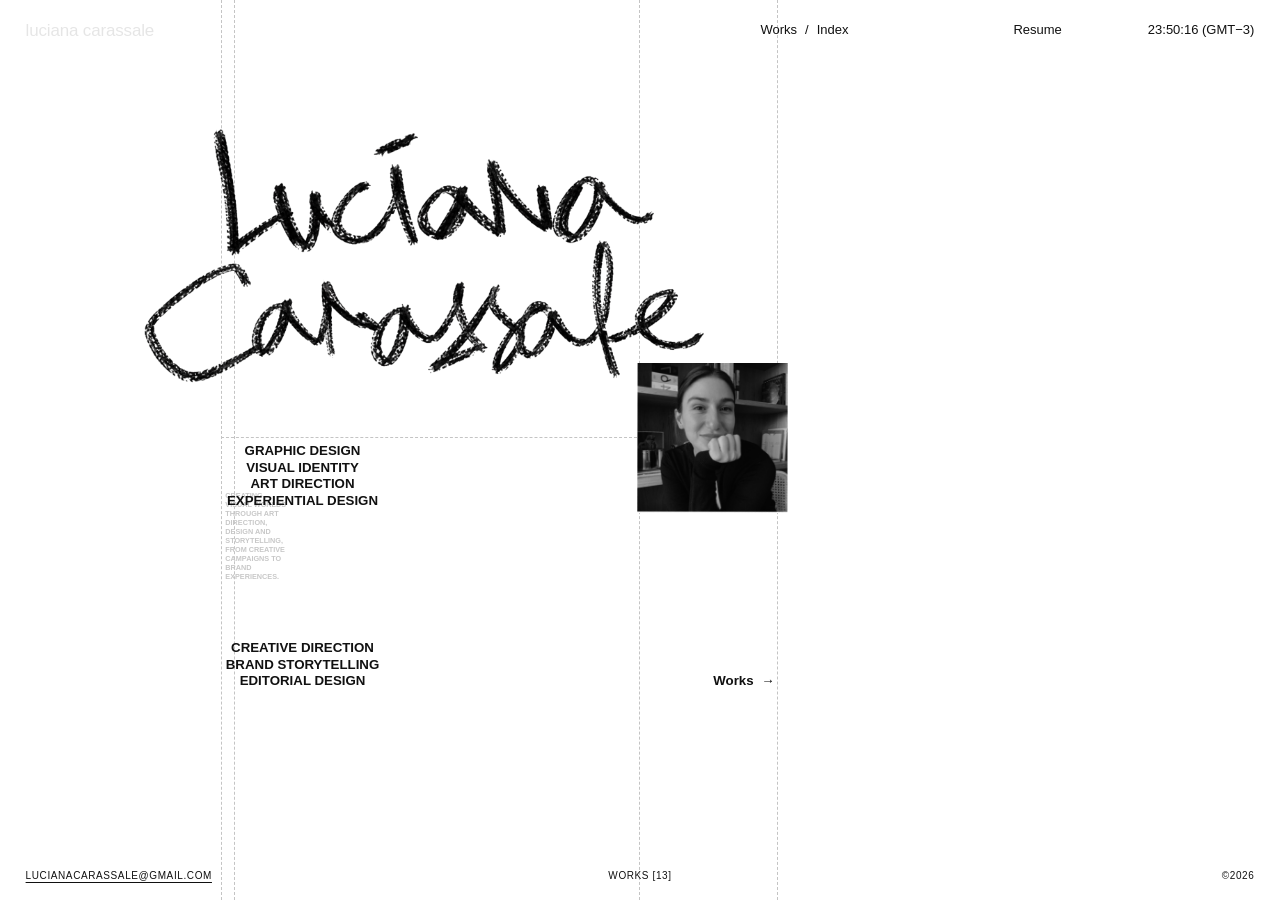
<file: index.html>
<!doctype html>
<html lang="en">
<head>
  <meta charset="utf-8">
  <meta name="viewport" content="width=device-width, initial-scale=1">
  <title>Luciana Carassale</title>
  <meta name="description" content="Luciana Carassale is a Graphic Designer, Art Director and Creative Director based in Buenos Aires.">
  <meta property="og:title" content="Luciana Carassale">
  <meta property="og:description" content="Graphic Designer, Art Director and Creative Director based in Buenos Aires.">
  <meta property="og:image" content="https://luuuulu.com/images/luciana-portrait.jpg">
  <meta property="og:url" content="https://luuuulu.com/">
  <meta name="theme-color" content="#FFFFFF">
  <link rel="icon" type="image/png" sizes="32x32" href="images/icon/icon-32.png">
  <link rel="icon" type="image/png" sizes="512x512" href="images/icon/icon-512.png">
  <link rel="apple-touch-icon" href="images/icon/icon-180.png">
  <link rel="stylesheet" href="css/style.css">
</head>
<body class="page-intro">

  <header class="site-head">
    <a class="logo" href="index.html">luciana carassale</a>
    <nav class="site-nav" aria-label="Main">
      <a href="works.html#works">Works</a>
      <span aria-hidden="true">/</span>
      <a href="works.html#index">Index</a>
    </nav>
    <div class="head-right">
      <a href="works.html#cv">Resume</a>
      <span class="clock" data-clock></span>
    </div>
  </header>

  <!-- Líneas punteadas del diseño -->
  <div class="home-lines" aria-hidden="true">
    <span class="hl-v hl-1"></span><span class="hl-v hl-2"></span><span class="hl-v hl-3"></span><span class="hl-v hl-4"></span>
    <span class="hl-h"></span>
  </div>

  <main class="home">
    <h1 class="sr-only">Luciana Carassale — Graphic Designer, Art Director and Creative Director, Buenos Aires</h1>

    <div class="home-comp">
      <div class="home-sig">
        <img class="home-sig-img" src="images/firma.png" alt="Luciana Carassale" width="1756" height="896">
      </div>

      <img class="home-photo" src="images/luciana-portrait.jpg" alt="Portrait of Luciana Carassale" width="660" height="662">

      <ul class="home-services home-services--a">
        <li>Graphic Design</li>
        <li>Visual Identity</li>
        <li>Art Direction</li>
        <li>Experiential Design</li>
      </ul>

      <p class="home-note">Creating visual worlds through art direction, design and storytelling, from creative campaigns to brand experiences.</p>

      <ul class="home-services home-services--b">
        <li>Creative Direction</li>
        <li>Brand Storytelling</li>
        <li>Editorial Design</li>
      </ul>

      <a class="home-works" href="works.html#works">Works <span aria-hidden="true">→</span></a>
    </div>
  </main>

  <footer class="site-foot">
    <a class="mail" data-mail></a>
    <span data-count></span>
    <span data-year></span>
  </footer>

  <script src="js/media.js"></script>
  <script src="js/data.js"></script>
  <script src="js/common.js"></script>
  <script>
    /* Inicio: un clic en cualquier parte de la composición lleva a Works
       (el menú de arriba y el email del pie siguen funcionando aparte) */
    document.querySelector('main.home').addEventListener('click', function (e) {
      if (e.target.closest('a')) return;
      location.href = 'works.html#works';
    });

    /* Adaptación del inicio (según tus 3 pantallas de referencia):
       - pantalla apaisada (ancho ≥ 1.5 × alto): queda como el diseño, a la izquierda
       - pantalla cuadrada o vertical (ancho ≤ 1.1 × alto): la composición se agranda y se centra
       - en el medio, pasa de una a otra de a poco */
    (function () {
      var body = document.body;
      /* Caja de la composición en el diseño (en unidades): x 5.36 → 58.07, y 6.51 → 52.8 */
      var X0 = 5.36, BW = 52.71, Y0 = 6.51, BH = 46.3;
      function fit() {
        var W = window.innerWidth, H = window.innerHeight;
        if (W <= 760) { body.style.removeProperty('--u'); body.style.removeProperty('--dx'); body.style.removeProperty('--dy'); return; }
        var t = Math.min(1, Math.max(0, (1.5 - W / H) / (1.5 - 1.1)));
        /* Que entre a lo alto sin scroll: la composición termina en 52.8 unidades y
           abajo queda el pie de página (unos 60 px) */
        var uDesign = Math.min(W / 100, (H - 64) / (Y0 + BH));
        var uCentered = Math.min(0.86 * W / BW, 0.7 * (H - 60) / BH);
        var u = uDesign + t * (uCentered - uDesign);
        var left = (1 - t) * X0 * u + t * (W - BW * u) / 2;
        var top = (1 - t) * Y0 * u + t * Math.max(70, (H - BH * u) / 2);
        body.style.setProperty('--u', u + 'px');
        body.style.setProperty('--dx', (left - X0 * u) + 'px');
        body.style.setProperty('--dy', (top - Y0 * u) + 'px');
      }
      fit();
      window.addEventListener('resize', fit);
    })();
  </script>
</body>
</html>
</file>
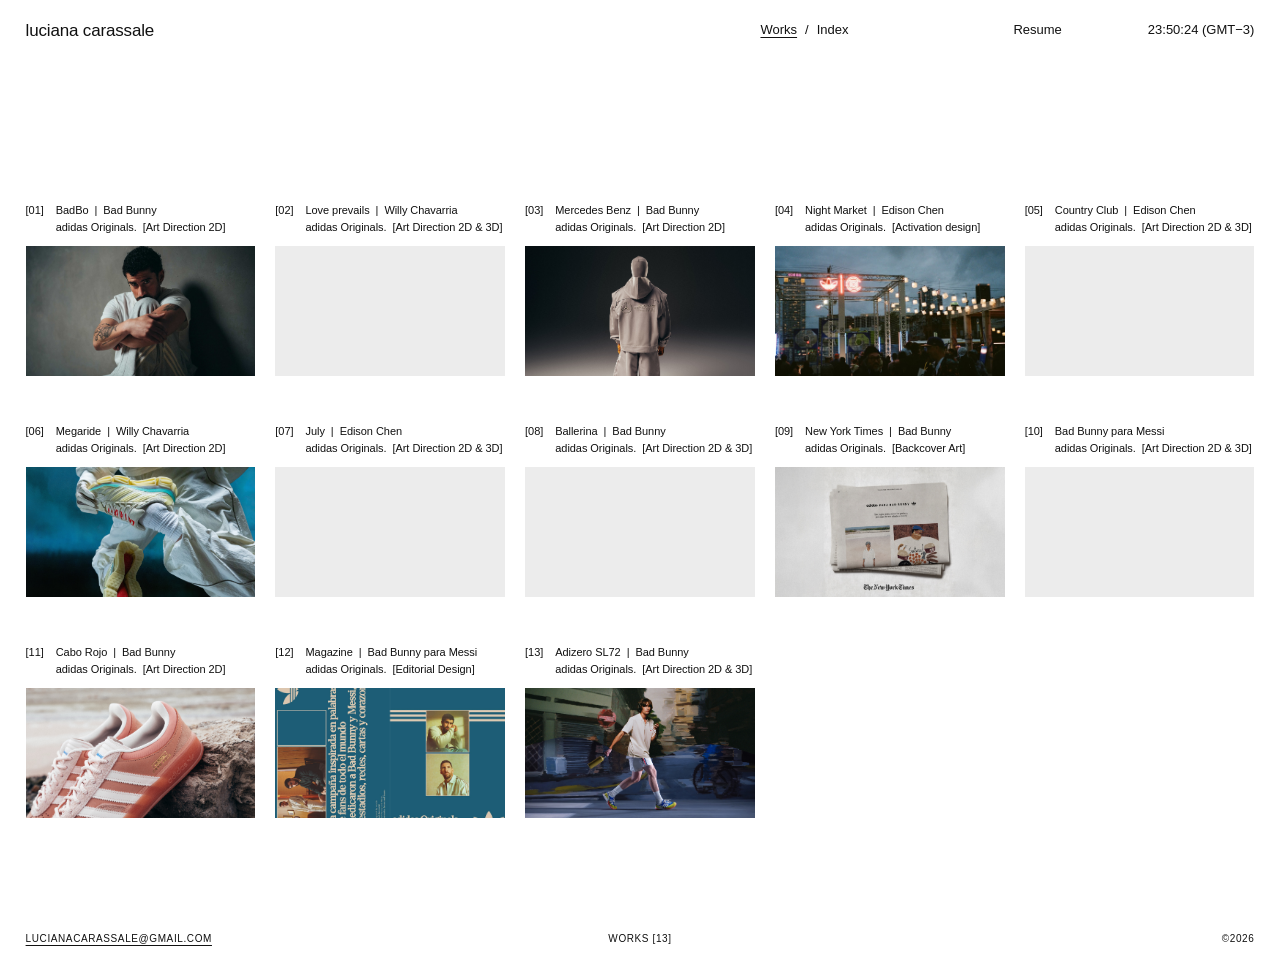
<file: works.html>
<!doctype html>
<html lang="en">
<head>
  <meta charset="utf-8">
  <meta name="viewport" content="width=device-width, initial-scale=1">
  <title>Works — Luciana Carassale</title>
  <meta name="description" content="Selected works by Luciana Carassale: art direction and graphic design for adidas Originals partnerships with Bad Bunny, Willy Chavarria and Edison Chen.">
  <meta name="theme-color" content="#FFFFFF">
  <link rel="icon" type="image/png" sizes="32x32" href="images/icon/icon-32.png">
  <link rel="icon" type="image/png" sizes="512x512" href="images/icon/icon-512.png">
  <link rel="apple-touch-icon" href="images/icon/icon-180.png">
  <link rel="stylesheet" href="css/style.css">
</head>
<body class="page-works">

  <div class="hover-bg" aria-hidden="true"><span class="ph-label"></span></div>

  <header class="site-head">
    <a class="logo" href="index.html">luciana carassale</a>
    <nav class="site-nav" aria-label="Main">
      <a href="#works" data-view-link="works">Works</a>
      <span aria-hidden="true">/</span>
      <a href="#index" data-view-link="index">Index</a>
    </nav>
    <div class="head-right">
      <a href="#cv" data-view-link="cv">Resume</a>
      <span class="clock" data-clock></span>
    </div>
  </header>

  <main class="works-main">
    <h1 class="sr-only">Luciana Carassale — Selected works</h1>

    <div class="view grid-works" aria-label="Works and index"></div>

    <section class="view view-cv" aria-label="CV">
      <div class="cv-bio">
        <p>Graphic Designer, Art Director and Creative Director based in Buenos Aires, working worldwide.</p>
        <p>Exploring the intersection of ideas, spaces and imagery to build distinct visual worlds where concept and experience come together.</p>
        <p>From photographic and audiovisual productions to creative campaigns, product launches and brand experiences, each project becomes an opportunity to experiment, explore new perspectives and translate ideas into unexpected forms.</p>
      </div>
      <div class="cv-contact">
        <h2 class="cv-k">Get in touch</h2>
        <a class="cv-mail" data-mail></a>
      </div>
      <div class="cv-services">
        <h2 class="cv-k">Services</h2>
        <ul>
          <li>Graphic Design</li>
          <li>Visual Identity</li>
          <li>Art Direction</li>
          <li>Experiential Design</li>
          <li>Creative Direction</li>
          <li>Brand Storytelling</li>
          <li>Editorial Design</li>
        </ul>
      </div>
      <div class="cv-links">
        <a class="cv-k cv-link" data-linkedin target="_blank" rel="noopener">LinkedIn</a>
        <a class="cv-k cv-link cv-download" data-cv-file download>Download Resume</a>
      </div>
    </section>
  </main>

  <footer class="site-foot">
    <a class="mail" data-mail></a>
    <span data-count></span>
    <span data-year></span>
  </footer>

  <script src="js/media.js"></script>
  <script src="js/data.js"></script>
  <script src="js/common.js"></script>
  <script src="js/works.js"></script>
</body>
</html>
</file>
<file: css/style.css>
/* =========================================================
   Luciana Carassale — Portfolio
   ========================================================= */

:root {
  --ink: #111111;
  --paper: #FFFFFF;
  --muted: #6B6B6B;
  --pad: clamp(16px, 2vw, 30px);
  --font: 'Helvetica Neue', Helvetica, Arial, sans-serif;
}

*, *::before, *::after { box-sizing: border-box; }

html, body { margin: 0; background: var(--paper); }

body {
  font-family: var(--font);
  font-size: 13px;
  line-height: 1.3;
  color: var(--ink);
  -webkit-font-smoothing: antialiased;
  text-rendering: optimizeLegibility;
  transition: color 200ms ease;
}

a { color: inherit; text-decoration: none; }
a:hover { opacity: 0.6; }
button { font: inherit; color: inherit; background: none; border: 0; padding: 0; cursor: pointer; }
img, video { display: block; max-width: 100%; }
/* Que las fotos y videos no se puedan arrastrar, seleccionar ni guardar con el menú del celular */
img, video { -webkit-user-drag: none; user-select: none; -webkit-user-select: none; -webkit-touch-callout: none; }

.sr-only {
  position: absolute; width: 1px; height: 1px; overflow: hidden;
  clip: rect(0 0 0 0); white-space: nowrap;
}

/* ---------- Header (igual en todas las páginas) ---------- */

.site-head {
  position: relative;
  z-index: 3;
  display: grid;
  grid-template-columns: minmax(0, 3fr) minmax(0, 1fr) minmax(0, 1fr);
  column-gap: 12px;
  align-items: start;
  padding: 18px var(--pad);
}
.site-head .logo { font-size: 17px; letter-spacing: -0.01em; padding: 2px 0; justify-self: start; }
.site-nav { display: flex; align-items: center; gap: 8px; font-weight: 500; }
.site-nav a, .head-right a { padding: 4px 0; }
.head-right { display: flex; flex-wrap: wrap; justify-content: space-between; gap: 8px 16px; font-weight: 500; }
.clock { padding: 4px 0; font-variant-numeric: tabular-nums; white-space: nowrap; }
.is-active { text-decoration: underline; text-underline-offset: 3px; }

/* Botón de sonido de los videos de cada proyecto */
.sound-btn {
  position: absolute; left: 14px; bottom: 12px; z-index: 1;
  padding: 6px 0; color: #FFFFFF; mix-blend-mode: difference;
  font-size: 11px; letter-spacing: 0.06em; text-transform: uppercase;
  text-decoration: underline; text-underline-offset: 3px;
}
.sound-btn:hover { opacity: 0.6; }

/* Aviso "Email copied" */
.copied-tip { position: fixed; z-index: 10; padding: 4px 8px; background: #111111; color: #FFFFFF; font-size: 11px; letter-spacing: 0.02em; pointer-events: none; transition: opacity 300ms ease; }
.copied-tip.is-out { opacity: 0; }

/* ---------- Footer ---------- */

.site-foot {
  position: relative;
  z-index: 1;
  display: grid;
  grid-template-columns: repeat(3, minmax(0, 1fr));
  gap: 8px 24px;
  padding: 18px var(--pad);
  font-size: 10px;
  letter-spacing: 0.06em;
  text-transform: uppercase;
}
.site-foot > :nth-child(1) { justify-self: start; }
.site-foot > :nth-child(2) { justify-self: center; }
.site-foot > :nth-child(3) { justify-self: end; }
.site-foot .mail { text-decoration: underline; text-underline-offset: 3px; }

/* ---------- Etiqueta de proyecto: 2 renglones ---------- */

.label {
  display: grid;
  grid-template-columns: auto minmax(0, 1fr);
  column-gap: 12px;
  row-gap: 3px;
  letter-spacing: -0.005em;
  transition: color 200ms ease;
}
.label .n, .label .t { font-weight: 500; }
.label .t, .label .m { white-space: pre; overflow: hidden; text-overflow: ellipsis; }
.label .m { grid-column: 2; }

/* ---------- Placeholders (mientras no haya imagen) ---------- */

.media { position: relative; overflow: hidden; background-color: #ECECEC; }
/* Los GIF pueden tener partes transparentes: sin el gris de carga detrás */
.media:has(> img[src$=".gif"]) { background-color: transparent; }
.media > img, .media > video { width: 100%; height: 100%; object-fit: cover; }
.ph-label {
  position: absolute; left: 12px; bottom: 10px;
  font-size: 10px; letter-spacing: 0.06em; text-transform: uppercase;
  color: rgba(255, 255, 255, 0.6);
  pointer-events: none;
}

/* =========================================================
   INICIO
   ========================================================= */

.page-intro { min-height: 100vh; display: flex; flex-direction: column; position: relative; overflow-x: clip; }
html:has(body.page-intro) { overflow-x: hidden; } /* al centrar la composición no aparece scroll de costado */
.page-intro .site-head { position: absolute; top: 0; left: 0; right: 0; }
.page-intro .home { flex: 1 1 auto; cursor: pointer; }
/* En computadora el inicio mide exactamente la pantalla: sin scroll */
@media (min-width: 761px) {
  .page-intro { height: 100svh; min-height: 0; overflow: hidden; }
  .page-intro .home { min-height: 0; }
  .page-intro .home-comp { height: 100%; }
}
/* El nombre de arriba a la izquierda, casi transparente en el inicio */
.page-intro .site-head .logo, .page-intro .site-head .logo:hover { opacity: 0.1; }

/* Composición del inicio. Las medidas salen del diseño (pantalla de 1920 px) en "unidades"
   (--u = 1vw en el diseño). En pantallas cuadradas o verticales un script agranda --u y
   corre todo con --dx / --dy para que quede centrado. */
.page-intro { --u: 1vw; --dx: 0px; --dy: 0px; }
.home-comp { position: relative; height: max(100svh - 60px, calc(54 * var(--u) + var(--dy))); }
.home-comp > * { position: absolute; margin: 0; }
.home-sig { left: calc(5.36 * var(--u) + var(--dx)); top: calc(6.51 * var(--u) + var(--dy)); width: calc(47.8 * var(--u)); pointer-events: none; }
.home-sig-img { width: 100%; height: auto; }
.home-photo { left: calc(46.3 * var(--u) + var(--dx)); top: calc(27.29 * var(--u) + var(--dy)); width: calc(11.77 * var(--u)); height: auto; aspect-ratio: 1 / 1; object-fit: cover; filter: grayscale(1); z-index: 2; }
.home-services { list-style: none; padding: 0; z-index: 2; left: calc(20.1 * var(--u) + var(--dx)); transform: translateX(-50%); text-align: center; text-transform: uppercase; font-weight: 600; font-size: max(10px, calc(1.04 * var(--u))); line-height: 1.25; white-space: nowrap; }
.home-services--a { top: calc(33.6 * var(--u) + var(--dy)); }
.home-services--b { top: calc(49 * var(--u) + var(--dy)); }
.home-note { left: calc(14.06 * var(--u) + var(--dx)); top: calc(37.3 * var(--u) + var(--dy)); width: max(56px, calc(4.95 * var(--u))); z-index: 1; font-size: max(6px, calc(0.57 * var(--u))); line-height: 1.25; font-weight: 600; text-transform: uppercase; color: #C8C8C8; }
/* Líneas punteadas (posiciones del diseño) */
.home-lines { position: absolute; inset: 0; pointer-events: none; overflow: hidden; }
.hl-v { position: absolute; top: 0; bottom: 0; border-left: 1px dashed #C4C4C4; }
.hl-1 { left: calc(13.7 * var(--u) + var(--dx)); }
.hl-2 { left: calc(14.74 * var(--u) + var(--dx)); }
.hl-3 { left: calc(46.4 * var(--u) + var(--dx)); }
.hl-4 { left: calc(57.19 * var(--u) + var(--dx)); }
.hl-h { position: absolute; top: calc(33.12 * var(--u) + var(--dy)); left: calc(13.7 * var(--u) + var(--dx)); width: calc(32.6 * var(--u)); border-top: 1px dashed #C4C4C4; }
.home-works { left: calc(52.24 * var(--u) + var(--dx)); top: calc(51.5 * var(--u) + var(--dy)); font-size: max(12px, calc(1.04 * var(--u))); font-weight: 600; white-space: nowrap; }
.home-works span { display: inline-block; margin-left: 0.3em; transition: transform 200ms ease; }
.home-works:hover { opacity: 1; }
.home-works:hover span { transform: translateX(4px); }

/* =========================================================
   WORKS / INDEX / CV
   ========================================================= */

.page-works { min-height: 100vh; display: flex; flex-direction: column; }

.hover-bg {
  position: fixed; inset: 0; z-index: 0;
  opacity: 0;
  background-color: var(--paper);
  background-size: cover; background-position: center;
  transition: opacity 260ms ease, background-color 260ms ease;
  pointer-events: none;
}
.hover-bg > img, .hover-bg > video { position: absolute; inset: 0; width: 100%; height: 100%; object-fit: cover; }
.hover-bg .ph-label { left: 50%; bottom: 56px; transform: translateX(-50%); white-space: nowrap; color: rgba(255,255,255,0.55); }

.works-main {
  position: relative;
  z-index: 1;
  flex: 1 1 auto;
  padding: clamp(80px, 11vw, 160px) var(--pad) 96px;
}

.view { display: none; }
.view.is-shown { display: grid; }

.grid-works { grid-template-columns: repeat(5, minmax(0, 1fr)); gap: 48px 20px; }
.work { display: flex; flex-direction: column; gap: 12px; min-width: 0; transition: gap 700ms cubic-bezier(.65, 0, .35, 1); }
.work .label { font-size: 11px; }
.work .label .t, .work .label .m { white-space: pre-wrap; }
.work .media { aspect-ratio: 16 / 9; height: var(--mh, auto); margin-top: auto; transition: opacity 220ms ease, height 700ms cubic-bezier(.65, 0, .35, 1); }
.grid-works { transition: row-gap 700ms cubic-bezier(.65, 0, .35, 1); }

/* Index = la misma grilla con las imágenes aplastadas (se anima al cambiar) */
.grid-works.is-index { row-gap: 22px; }
.grid-works.is-index .work { gap: 0; }
.grid-works.is-index .work .media { height: 0; }
.no-anim, .no-anim * { transition: none !important; }
@media (max-width: 1200px) { .grid-works { grid-template-columns: repeat(4, minmax(0, 1fr)); } }
@media (max-width: 960px)  { .grid-works { grid-template-columns: repeat(3, minmax(0, 1fr)); } }


.work:hover { opacity: 1; }

/* Estado "mouse encima de un proyecto" */
body.is-hovering { color: #FFFFFF; }
body.is-hovering .hover-bg { opacity: 1; }
body.is-hovering .work:not(.is-current) .media { opacity: 0; }
body.is-hovering .label { color: rgba(255, 255, 255, 0.38); }
body.is-hovering .is-current .label { color: #FFFFFF; }

/* CV */
.view-cv {
  /* Mismas columnas que el header: texto | Works / Index | CV */
  grid-template-columns: minmax(0, 3fr) minmax(0, 1fr) minmax(0, 1fr);
  grid-template-rows: auto auto;
  column-gap: 12px;
  font-size: 14px; line-height: 1.35;
}
/* En CV el texto arranca más arriba que la grilla de Works */
.works-main:has(.view-cv.is-shown) { padding-top: 80px; }
.view-cv p, .view-cv h2, .view-cv ul { margin: 0; }
.cv-bio { grid-column: 1; grid-row: 1 / 3; max-width: 470px; text-wrap: pretty; }
.cv-bio p + p { margin-top: 1.35em; }
.cv-contact { grid-column: 2 / 4; grid-row: 1; padding-top: 15vh; }
.cv-mail { color: #555555; font-weight: 600; }
.cv-services { grid-column: 2; grid-row: 2; padding-top: 15vh; }
.cv-links { grid-column: 3; grid-row: 2; padding-top: 15vh; display: flex; flex-direction: column; justify-content: space-between; align-items: flex-start; }
.cv-k { display: block; font-size: 14px; font-weight: 600; text-transform: uppercase; margin-bottom: 1.4em !important; }
.cv-link { text-decoration: underline; text-underline-offset: 3px; }
.cv-download { color: var(--muted); letter-spacing: 0.04em; margin-bottom: 0 !important; }
.cv-services ul { list-style: none; padding: 0; text-transform: uppercase; }

/* =========================================================
   PROYECTO
   ========================================================= */

.page-project .site-head {
  position: fixed; top: 0; left: 0; right: 0;
  color: #FFFFFF;
  mix-blend-mode: difference;
}

.split { display: grid; grid-template-columns: minmax(0, 3fr) minmax(0, 2fr); column-gap: 12px; align-items: start; }

.p-overlay {
  position: fixed; top: 47vh; left: 0; right: 0; z-index: 2;
  padding: 0 var(--pad);
  color: #FFFFFF;
  mix-blend-mode: difference;
  pointer-events: none;
  font-size: 15px;
  transition: opacity 200ms ease;
}
.p-overlay.is-hidden { opacity: 0; }

/* Ficha del proyecto: al final, antes de "Next project" (CAMPAIGN / ROL / AGENCY + texto) */
.p-next.has-info { padding-top: 40px; }
.p-info { width: min(400px, 100%); margin-bottom: clamp(120px, 14vw, 220px); font-size: 11px; line-height: 1.3; }
.p-info-top { display: flex; justify-content: space-between; align-items: flex-end; gap: 16px; margin-bottom: 1.6em; }
.p-info-row { display: flex; flex-direction: column; margin-bottom: 1.6em; }
.p-info-top .p-info-row { margin-bottom: 0; }
.p-info-k { text-transform: uppercase; opacity: 0.5; }
.p-info-ph { opacity: 0.4; }
.p-info-text p { margin: 0 0 1em; }
.p-info-text p:last-child { margin-bottom: 0; }
.p-info-text { margin: 2.4em 0 0; max-width: 360px; text-align: justify; hyphens: manual; }
.p-overlay .label .t, .p-overlay .label .m { white-space: pre-wrap; }

.p-progress {
  position: fixed; right: var(--pad); bottom: 18px; z-index: 2;
  color: #FFFFFF; mix-blend-mode: difference;
  font-size: 10px; letter-spacing: 0.06em;
  pointer-events: none;
}

.p-hero { height: max(560px, 56.25vw); }

.g-wide-wrap, .g-pair { padding: 40px var(--pad); }
.g-wide-wrap + .g-pair { padding-top: 0; }
.g-wide { aspect-ratio: 21 / 9; }
.g-pair { display: grid; grid-template-columns: repeat(auto-fit, minmax(min(360px, 100%), 1fr)); gap: 40px 48px; }
.g-pair .media, .g-bleed .media { aspect-ratio: 4 / 5; }
.g-bleed { display: grid; grid-template-columns: repeat(auto-fit, minmax(min(360px, 100%), 1fr)); }
.g-full { aspect-ratio: 16 / 9; }
/* Con foto o video real, se muestra entera (sin recorte) */
.g-full:has(img, video) { aspect-ratio: auto; }
.g-full > img, .g-full > video { height: auto; }
.g-fit { background-color: var(--paper); }
/* 'completa 01:1.78': a todo el ancho, recortada a la proporción indicada */
.g-full.g-crop > img, .g-full.g-crop > video { height: 100%; object-fit: cover; }
/* 'centrada 02': cuadro 16:9 con la pieza centrada (como el GIF de Night Market) */
.g-centered { aspect-ratio: 16 / 9; display: flex; align-items: center; justify-content: center; background-color: var(--paper); }
.g-centered .g-cell { height: 79.5%; }
.g-centered .g-cell .media { width: 100%; height: 100%; }
/* 'aire 02 16' (Night Market): el video mide lo mismo de alto que el cartel del GIF
   (el GIF trae un borde transparente propio) y el aire es igual a la izquierda, en el medio
   y a la derecha. Medidas en % del ancho, calculadas para ese GIF (851x1080, cartel 730x858). */
.g-air { display: flex; align-items: center; padding: 1.51% 0; background-color: var(--paper); }
.g-air > .g-cell:first-child { flex: none !important; width: 37.47%; margin-left: 7.53%; aspect-ratio: 0.8 !important; }
.g-air > .g-cell:last-child { flex: none !important; width: 46.49%; margin-left: 4.25%; aspect-ratio: 0.788 !important; }
/* '05:0.85*1.26': la pieza se agranda desde el centro para recortar sus bordes */
.g-zoom .media > img, .g-zoom .media > video { transform: scale(var(--zoom, 1)); }
/* 'centrada 02 sobre 01': la foto de fondo ocupa todo el cuadro y la pieza va encima */
.g-centered--over { position: relative; overflow: hidden; }
.g-centered--over .g-under { position: absolute; inset: 0; }
.g-centered--over .g-cell { position: relative; z-index: 1; }
.g-fit > img, .g-fit > video { width: auto; max-width: 100%; max-height: 100svh; margin: 0 auto; }
/* Proyectos sin imagen principal (hero: 'none'): la imagen arranca con aire arriba */
.g-fit--space { padding: 14vh var(--pad) 6vh; }
.g-fit--space > img, .g-fit--space > video { max-height: 80vh; }

.g-single { padding: 40px var(--pad); }
.g-single .media { width: min(100%, calc(50% - 24px)); margin: 0 auto; aspect-ratio: 4 / 5; }
.g-single .media:has(img, video) { aspect-ratio: auto; }
.g-single .media > img, .g-single .media > video { height: auto; }
.g-pair + .g-pair, .g-pair + .g-single, .g-single + .g-pair, .g-single + .g-single { padding-top: 0; }

/* Diseño Readymag: filas pegadas, sin espacios */
.g-row { display: flex; }
.g-cell { min-width: 0; }
.g-cell .media { width: 100%; height: 100%; }
/* '05:0.85*1.26': la pieza se agranda desde el centro para recortar sus bordes */
.g-zoom .media > img, .g-zoom .media > video { transform: scale(var(--zoom, 1)); }
.g-framed { padding: 12vh 16vw; background-color: var(--paper); }
.g-cell { position: relative; }
.g-caption { position: absolute; left: 12px; bottom: 10px; font-size: 10px; letter-spacing: 0.06em; text-transform: uppercase; color: #FFFFFF; pointer-events: none; }
.g-text { display: flex; justify-content: center; padding: 14vh var(--pad); }
.g-text > div { max-width: 440px; font-size: 11px; line-height: 1.55; text-align: center; text-wrap: pretty; }
.g-text p { margin: 0 0 1.4em; }
.g-text p:last-child { margin-bottom: 0; }
/* Después de una imagen enmarcada, el texto no suma su espacio de arriba (ya lo da el marco) */
.g-framed + .g-text { padding-top: 0; }
.g-text--dark { color: #FFFFFF; }
.g-text--dark > div { font-size: 12px; line-height: 1.6; }
/* Fotos separadas con nombre (izq.) y lugar (der.) abajo — New York Times */
.g-cards { display: grid; grid-template-columns: repeat(4, minmax(0, 1fr)); gap: 2vw; padding: 10vh 2.9vw; }
.g-card { margin: 0; }
.g-card .media { aspect-ratio: 0.677; }
.g-card figcaption { display: flex; justify-content: space-between; gap: 8px; margin-top: 10px; font-size: 13px; }
.g-card-place { text-transform: uppercase; text-align: right; }

.p-next { padding: clamp(200px, 22vw, 320px) var(--pad) 40px; }
.p-next .label { font-size: 15px; }
.p-next .label .t, .p-next .label .m { white-space: pre-wrap; }
.p-next-body { display: flex; flex-direction: column; gap: 22px; }
.p-next-row { display: flex; flex-wrap: wrap; justify-content: space-between; gap: 8px 16px; }
.p-next-cta { text-decoration: underline; text-underline-offset: 3px; }
.p-next .media { aspect-ratio: 16 / 9; }
.p-next a:hover { opacity: 1; }
.p-next a:hover .p-next-cta { opacity: 0.6; }

.page-project .site-foot { grid-template-columns: 1fr 1fr; padding-bottom: 44px; }
.page-project .site-foot > :nth-child(2) { justify-self: end; }

/* =========================================================
   CELULAR
   ========================================================= */

@media (max-width: 760px) {
  /* Header en una sola línea: logo a la izquierda, Works / Index / CV a la derecha */
  .site-head { display: flex; align-items: center; gap: 8px; padding: 6px 16px; }
  .site-head .logo { margin-right: auto; }
  .site-head a { min-height: 44px; display: inline-flex; align-items: center; }
  .head-right { gap: 8px; }
  .head-right::before { content: '/'; font-weight: 500; align-self: center; }
  .clock { display: none; }

  /* Etiqueta apilada: [01] / título / cliente */
  .label { grid-template-columns: minmax(0, 1fr); }
  .label .n { margin-bottom: 10px; }
  .label .m { grid-column: 1; }
  .label .t, .label .m { white-space: pre-wrap; }

  /* Works e Index: dos columnas */
  .works-main { padding: 22svh 16px 64px; }
  .grid-works { grid-template-columns: repeat(2, minmax(0, 1fr)); gap: 36px 12px; }
  .work { gap: 12px; }
  .site-foot { padding: 18px 16px; grid-template-columns: 1fr 1fr; }
  .site-foot > :nth-child(1) { grid-column: 1 / -1; }
  .site-foot > :nth-child(2) { justify-self: start; }

  /* CV: todo en una columna */
  .view-cv { grid-template-columns: minmax(0, 1fr); grid-template-rows: none; row-gap: 48px; }
  .works-main:has(.view-cv.is-shown) { padding-top: 96px; }
  .cv-bio, .cv-contact, .cv-services, .cv-links { grid-column: 1; grid-row: auto; padding-top: 0; max-width: none; }
  .cv-links { gap: 24px; justify-content: flex-start; }

  /* Inicio: en celular la composición se acomoda en vertical */
  .home-lines { display: none; }
  .home-comp { height: auto; padding: 120px 16px 64px; display: flex; flex-direction: column; }
  .home-comp > * { position: static; transform: none; }
  .home-sig { width: 92%; }
  .home-photo { width: 36%; align-self: flex-end; margin-top: -8vw; margin-right: 4%; }
  .home-services { left: auto; align-self: center; font-size: 14px; margin-top: 40px; }
  .home-services--b { margin-top: 28px; }
  .home-note { order: 3; width: 60%; align-self: center; text-align: center; font-size: 9px; margin-top: 16px; }
  .home-services--b { order: 4; }
  .home-works { order: 5; align-self: flex-end; margin-top: 48px; font-size: 16px; min-height: 44px; display: inline-flex; align-items: center; }

  /* Proyecto: imagen principal a pantalla completa, título apilado */
  .split { display: flex; flex-direction: column; align-items: stretch; gap: 10px; }
  .p-overlay { padding: 0 16px; }
  .p-next.has-info { padding-top: 32px; }
  .p-info { margin-bottom: 18svh; }
  .p-info-row, .p-info-top { margin-bottom: 1.4em; }
  .p-info-text { max-width: none; }
  .p-overlay, .p-next .label { font-size: 13px; }
  .p-progress { right: 16px; }
  .p-hero { height: 100svh; }

  /* Galería: los pares quedan lado a lado */
  .g-wide-wrap, .g-pair, .g-single { padding: 8px 16px; }
  .g-single .media { width: 100%; }
  .g-framed { padding: 8svh 16px; }
  .g-text { padding: 10svh 24px; }
  .g-cards { grid-template-columns: repeat(2, minmax(0, 1fr)); gap: 24px 12px; padding: 8svh 16px; }
  .g-card figcaption { font-size: 11px; }
  .g-row--wrap { flex-wrap: wrap; }
  .g-row--wrap .g-cell { flex: 0 0 50% !important; aspect-ratio: 4 / 5 !important; }
  .g-row--stack { flex-direction: column; }
  .g-row--stack .g-cell { flex: none !important; width: 100%; }
  .g-wide { aspect-ratio: 4 / 3; }
  .g-pair { grid-template-columns: repeat(2, minmax(0, 1fr)); gap: 8px; }
  .g-bleed { grid-template-columns: repeat(2, minmax(0, 1fr)); }

  /* Next project: aparece donde estaba el título del proyecto */
  .p-next { padding: 47svh 16px 24px; }
  .p-next-body { gap: 0; }
  .p-next-row { flex-wrap: nowrap; align-items: start; margin-bottom: 12svh; }
  .p-next-cta { flex: none; }
  .p-next .media { aspect-ratio: 4 / 3; }
}

@media (prefers-reduced-motion: reduce) {
  * { transition: none !important; }
}
</file>
